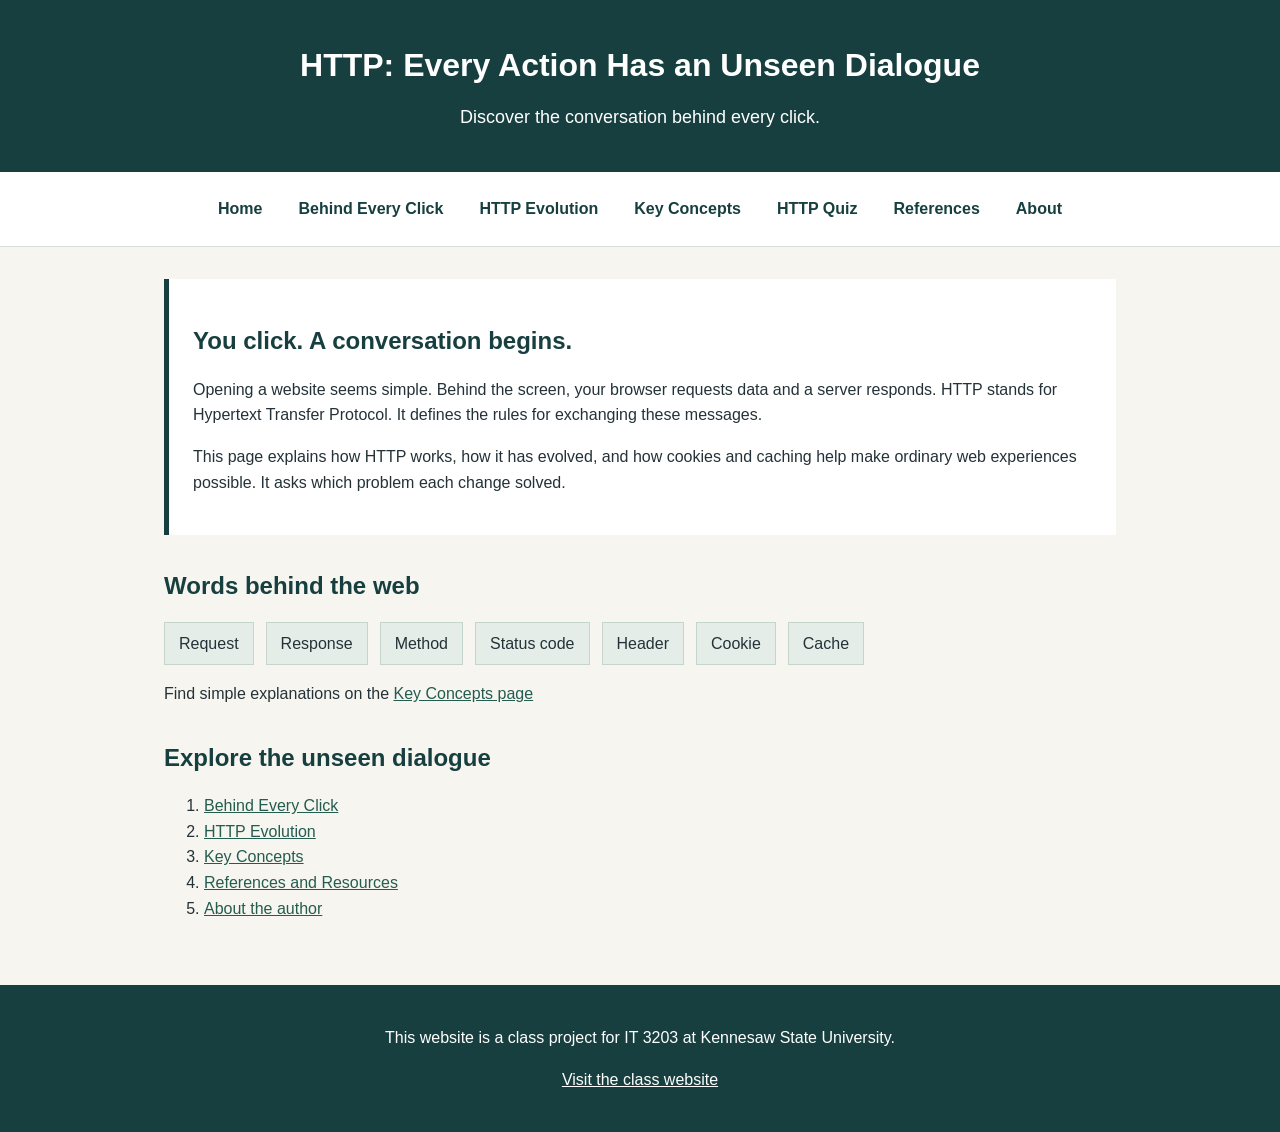
<file: index.html>
<!DOCTYPE html>
<html lang="en">
<head>
    <meta charset="UTF-8">
    <meta name="viewport" content="width=device-width, initial-scale=1.0">
    <title>HTTP: Every Action Has an Unseen Dialogue</title>
    <link rel="stylesheet" href="style.css">
</head>
<body>
    <!-- Website title and introduction -->
    <header>
        <h1>HTTP: Every Action Has an Unseen Dialogue</h1>
        <p>Discover the conversation behind every click.</p>
    </header>
    <!-- Main navigation menu -->
    <nav aria-label="Main navigation">
        <a href="index.html">Home</a>
        <a href="behind-the-click.html">Behind Every Click</a>
        <a href="evolution.html">HTTP Evolution</a>
        <a href="concepts.html">Key Concepts</a>
        <a href="quiz.html">HTTP Quiz</a>
        <a href="references.html">References</a>
        <a href="about.html">About</a>
    </nav>
    <main>
        <section id="introduction">
            <h2>You click. A conversation begins.</h2>
            <p>
              Opening a website seems simple. Behind the screen, your browser requests data and a server responds. HTTP stands for Hypertext Transfer Protocol. It defines the rules for exchanging these messages.
            </p>
            <p>
              This page explains how HTTP works, how it has evolved, and how cookies and caching help make ordinary web experiences possible. It asks which problem each change solved.
            </p>
        </section>
        <!-- Preview of the key concepts-->
        <section>
            <h2>Words behind the web</h2>
            <ul class="key-terms">
                <li>Request</li>
                <li>Response</li>
                <li>Method</li>
                <li>Status code</li>
                <li>Header</li>
                <li>Cookie</li>
                <li>Cache</li>
            </ul>
            <p>
              Find simple explanations on the
              <a href="concepts.html">Key Concepts page</a>
            </p>
        </section>
        <!-- Table of contents -->
        <section>
            <h2>Explore the unseen dialogue</h2>
            <ol>
                <li><a href="behind-the-click.html">Behind Every Click</a></li>
                <li><a href="evolution.html">HTTP Evolution</a></li>
                <li><a href="concepts.html">Key Concepts</a></li>
                <li><a href="references.html">References and Resources</a></li>
                <li><a href= "about.html">About the author</a></li>
            </ol>
        </section>
    </main>
    <!-- Required class project information -->
    <footer>
        <p>This website is a class project for IT 3203 at Kennesaw State University.</p>
        <p>
            <a href="https://ksuweb.github.io/IT3203/">Visit the class website</a>
        </p>
    </footer>
</body>
</html>
</file>
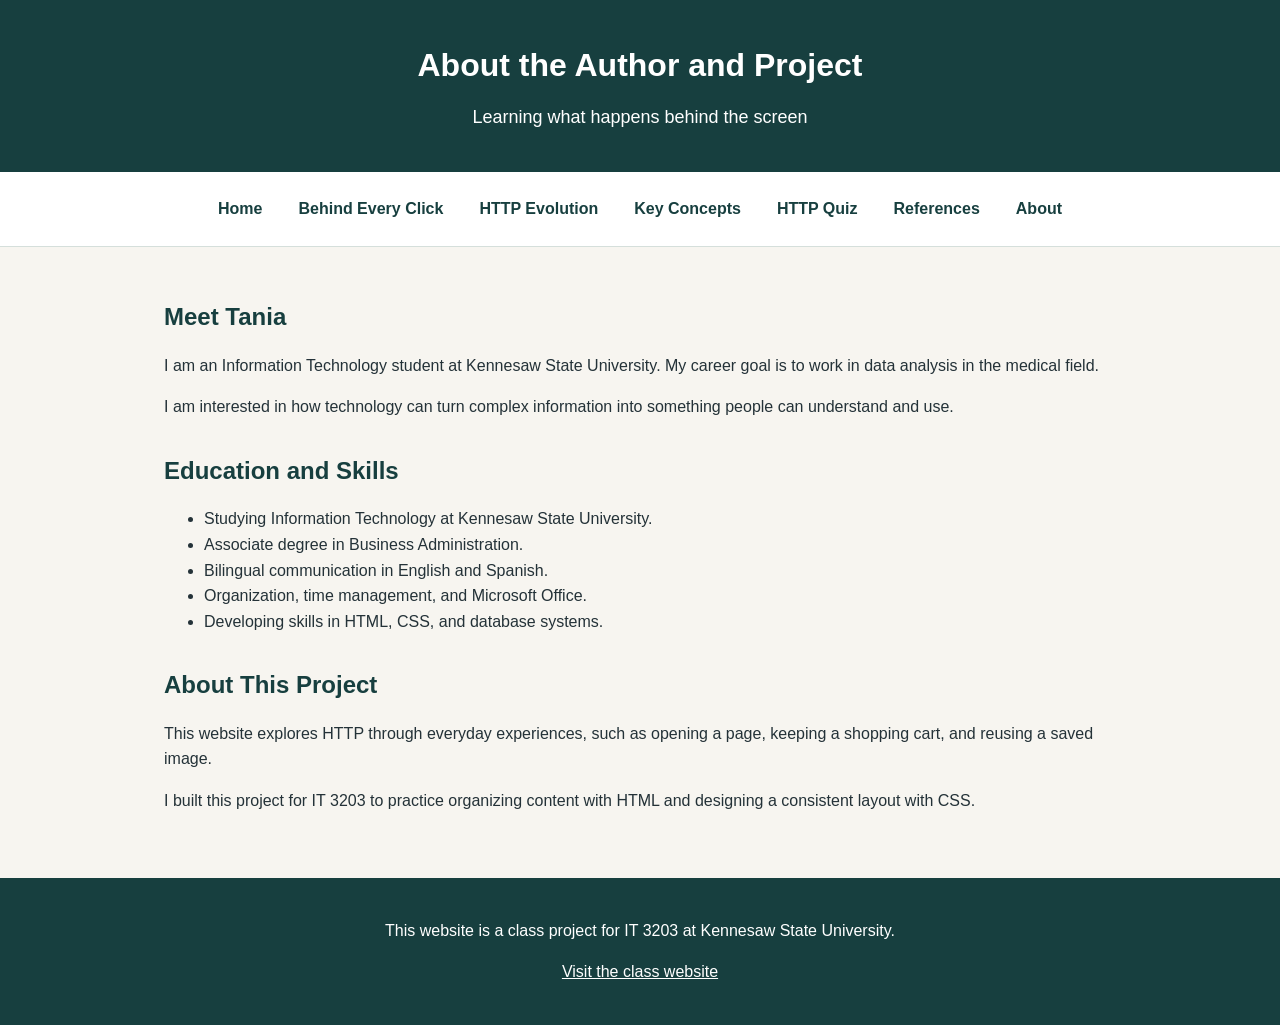
<file: about.html>
<!DOCTYPE html>
<html lang="en">
<head>
    <meta charset="UTF-8">
    <meta name="viewport" content="width=device-width, initial-scale=1.0">
    <title>About | HTTP</title>
    <link rel="stylesheet" href="style.css">
</head>
<body>
    <!-- Page heading -->
    <header>
        <h1>About the Author and Project</h1>
        <p>Learning what happens behind the screen</p>
    </header>

    <!-- Main navigation menu -->
    <nav aria-label="Main navigation">
        <a href="index.html">Home</a>
        <a href="behind-the-click.html">Behind Every Click</a>
        <a href="evolution.html">HTTP Evolution</a>
        <a href="concepts.html">Key Concepts</a>
        <a href="quiz.html">HTTP Quiz</a>
        <a href="references.html">References</a>
        <a href="about.html">About</a>
    </nav>
    <!-- Author introduction -->
    <main>
        <section>
            <h2>Meet Tania</h2>
            <p>
                I am an Information Technology student at Kennesaw State University. My career goal is to work in data analysis in the medical field.
            </p>
            <p>
                I am interested in how technology can turn complex information into something people can understand and use.
            </p>
        </section>
        <!-- Education and Skills -->
        <section>
            <h2>Education and Skills</h2>
            <ul>
                <li>Studying Information Technology at Kennesaw State University.</li>
                <li>Associate degree in Business Administration.</li>
                <li>Bilingual communication in English and Spanish.</li>
                <li>Organization, time management, and Microsoft Office.</li>
                <li>Developing skills in HTML, CSS, and database systems.</li>
            </ul>
        </section>
        <!-- Project purpose -->
        <section>
            <h2>About This Project</h2>
            <p>
                This website explores HTTP through everyday experiences, such as opening a page, keeping a shopping cart, and reusing a saved image.
            </p>
            <p>
                I built this project for IT 3203 to practice organizing content with HTML and designing a consistent layout with CSS.
            </p>
        </section>
    </main>

    <!-- Required class project information -->
    <footer>
        <p>This website is a class project for IT 3203 at Kennesaw State University.</p>
        <p>
            <a href="https://ksuweb.github.io/IT3203/">Visit the class website</a>
        </p>
    </footer>
    </body>
</html>
</file>
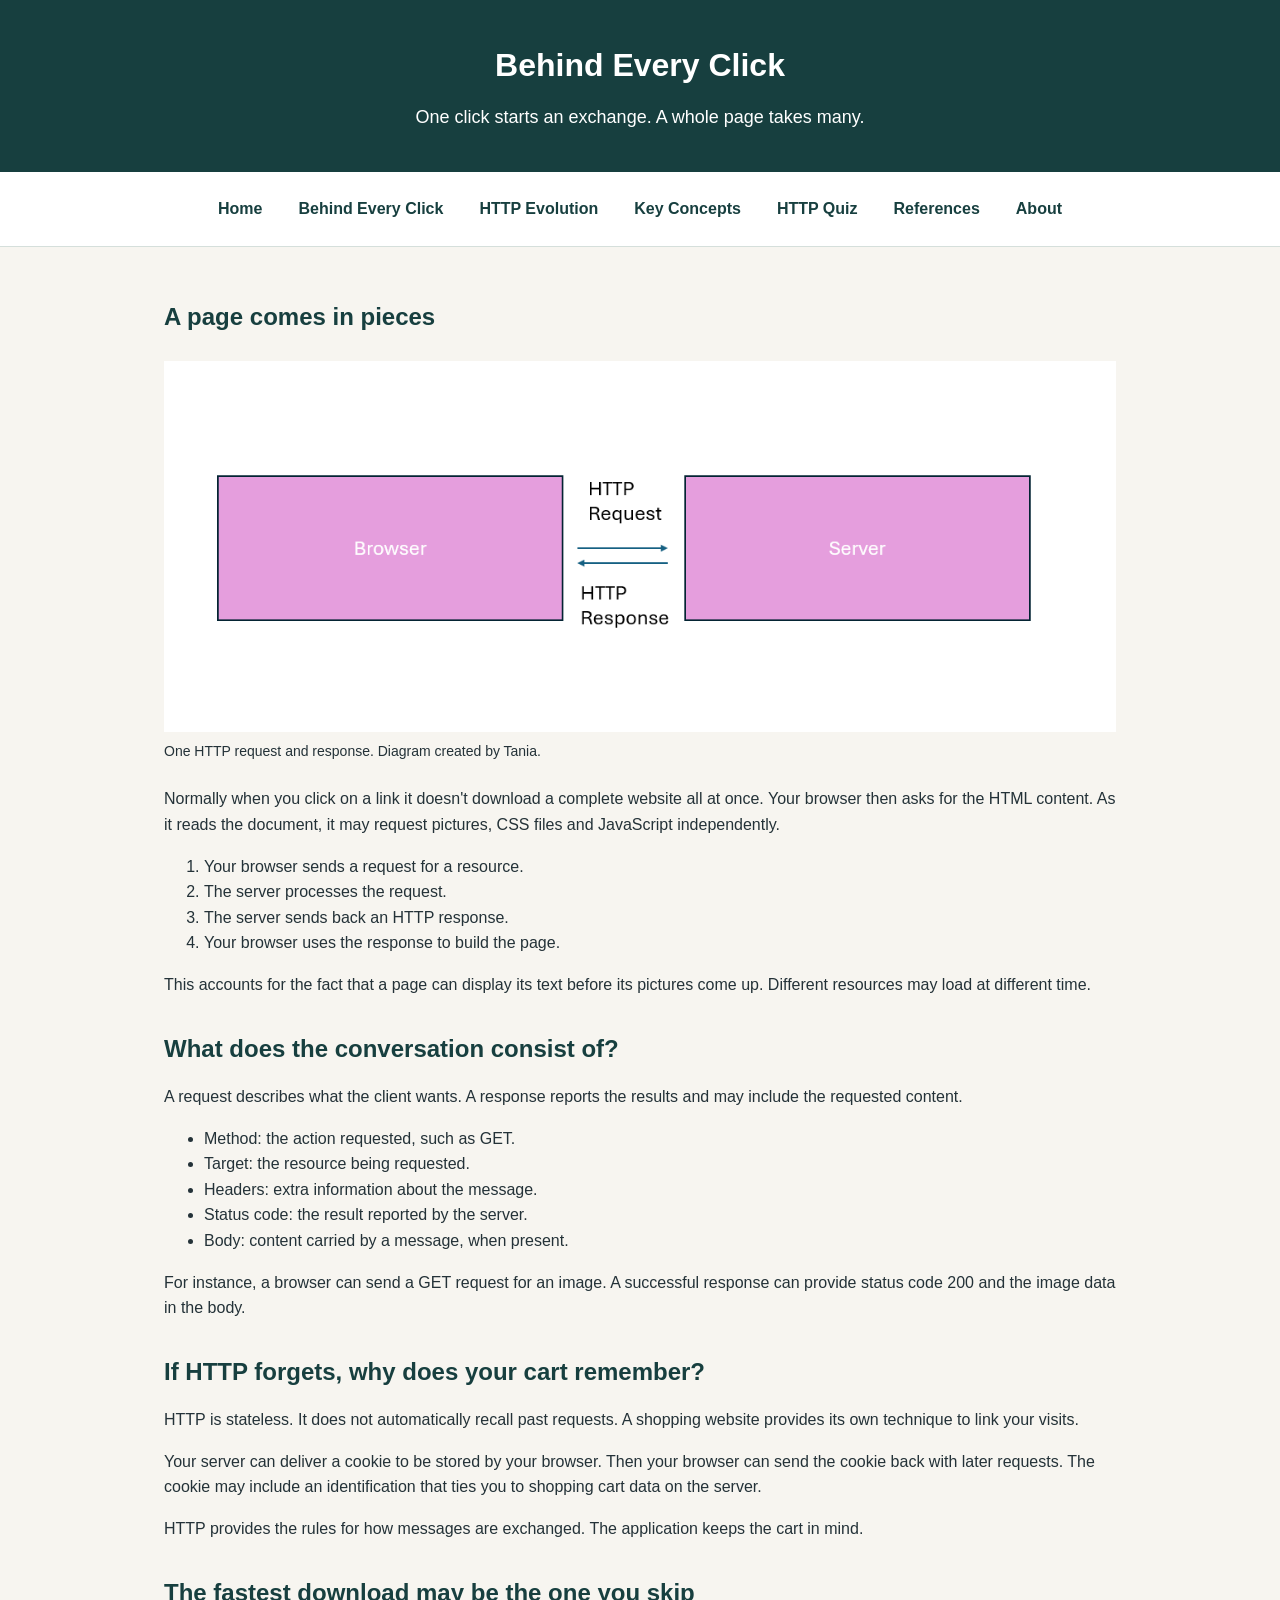
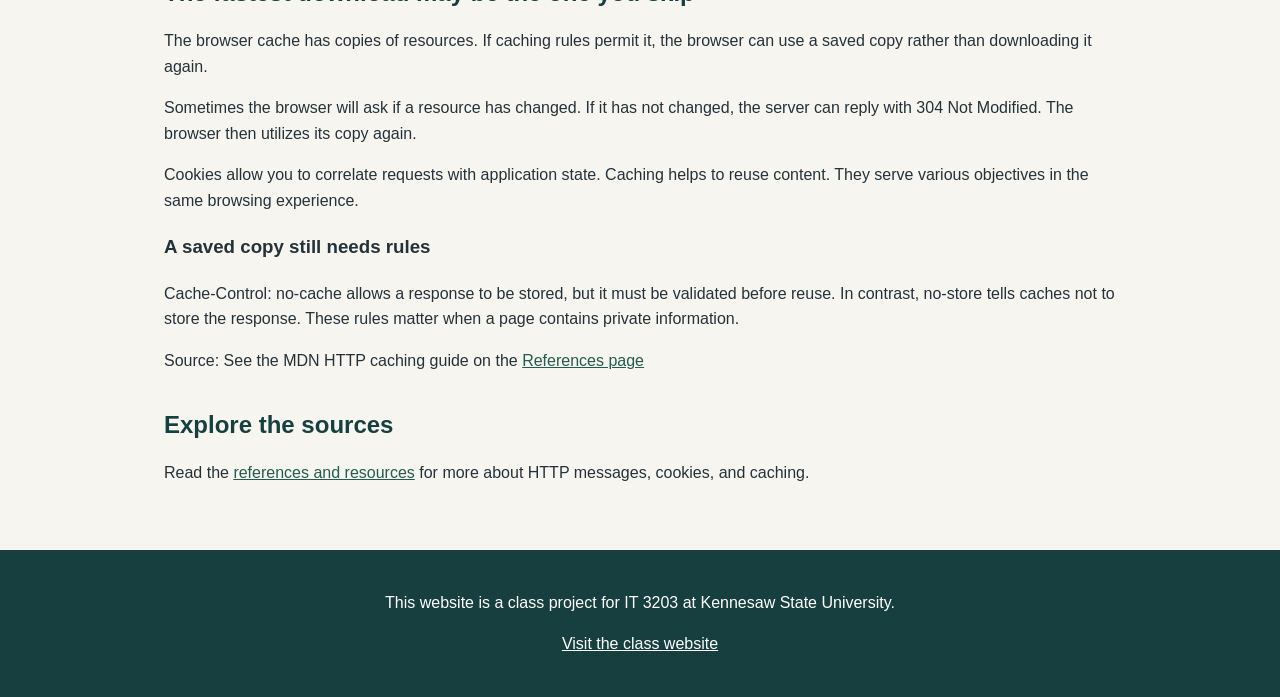
<file: behind-the-click.html>
<!DOCTYPE html>
<html lang="en">
<head>
    <meta charset="UTF-8">
    <meta name="viewport" content="width=device-width, initial-scale=1.0">
    <title>Behind Every Click | HTTP</title>
    <link rel="stylesheet" href="style.css">
</head>
<body>
    <!-- Page heading -->
    <header>
        <h1>Behind Every Click</h1>
        <p>One click starts an exchange. A whole page takes many.</p>
    </header>
    <!-- Main navigation menu -->
    <nav aria-label="Main navigation">
        <a href="index.html">Home</a>
        <a href="behind-the-click.html">Behind Every Click</a>
        <a href="evolution.html">HTTP Evolution </a>
        <a href="concepts.html">Key Concepts</a>
        <a href="quiz.html">HTTP Quiz</a>
        <a href="references.html">References</a>
        <a href="about.html">About</a>
    </nav>
    <!-- How a browser requests a web page -->
    <main>
        <section>
            <h2>A page comes in pieces</h2>
            <!-- Original browser and server diagram -->
            <figure>
                <img src="http-exchange.png"
                     alt="Browser sends an HTTP request to the server, which returns an HTTP response.">
                <figcaption>One HTTP request and response. Diagram created by Tania.</figcaption>
            </figure>
            <p>
               Normally when you click on a link it doesn't download a complete website all at once. Your browser then asks for the HTML content. As it reads the document, it may request pictures, CSS files and JavaScript independently. 
            </p>
            <ol>
                <li>Your browser sends a request for a resource.</li>
                <li>The server processes the request.</li>
                <li>The server sends back an HTTP response.</li>
                <li>Your browser uses the response to build the page.</li>
            </ol>
            <p>
                This accounts for the fact that a page can display its text before its pictures come up. Different resources may load at different time.
            </p>
        </section>
        <!-- Parts of an HTTP exchange -->
        <section>
            <h2>What does the conversation consist of?</h2>
            <p>
                A request describes what the client wants. A response reports the results and may include the requested content.
            </p>
            <ul>
                <li>Method: the action requested, such as GET.</li>
                <li>Target: the resource being requested.</li>
                <li>Headers: extra information about the message.</li>
                <li>Status code: the result reported by the server.</li>
                <li>Body: content carried by a message, when present.</li>
            </ul>
            <p>
                For instance, a browser can send a GET request for an image. A successful response can provide status code 200 and the image data in the body.
            </p>
        </section>
        <!-- Cookies connect separate requests -->
        <section>
            <h2>If HTTP forgets, why does your cart remember?</h2>
            <p>
                HTTP is stateless. It does not automatically recall past requests. A shopping website provides its own technique to link your visits.
            </p>
            <p>
                Your server can deliver a cookie to be stored by your browser. Then your browser can send the cookie back with later requests. The cookie may include an identification that ties you to shopping cart data on the server.
            </p>
            <p>
                HTTP provides the rules for how messages are exchanged. The application keeps the cart in mind.
            </p>
        </section>
        <!-- Caching can reduce repeated downloads -->
        <section>
            <h2>The fastest download may be the one you skip</h2>
            <p>
                The browser cache has copies of resources. If caching rules permit it, the browser can use a saved copy rather than downloading it again.
            </p>
            <p>
                Sometimes the browser will ask if a resource has changed. If it has not changed, the server can reply with 304 Not Modified. The browser then utilizes its copy again.
            </p>
            <p>
               Cookies allow you to correlate requests with application state. Caching helps to reuse content. They serve various objectives in the same browsing experience.
            </p>
            <h3>A saved copy still needs rules</h3>
            <p>
                Cache-Control: no-cache allows a response to be stored, but it must be validated before reuse. In contrast, no-store tells caches not to store the response. These rules matter when a page contains private information.
            </p>
            <p>
                Source: See the MDN HTTP caching guide on the
                <a href="references.html">References page</a>
            </p>
        </section>
        <!-- Sources for this page -->
        <section>
            <h2>Explore the sources</h2>
            <p>
                Read the
                <a href="references.html">references and resources</a>
                for more about HTTP messages, cookies, and caching.
            </p>
        </section>
    </main>
    <!-- Required class project information -->
    <footer>
        <p>This website is a class project for IT 3203 at Kennesaw State University.</p>
        <p>
            <a href="https://ksuweb.github.io/IT3203/">Visit the class website</a>
        </p>
    </footer>
</body>
</html>
</file>
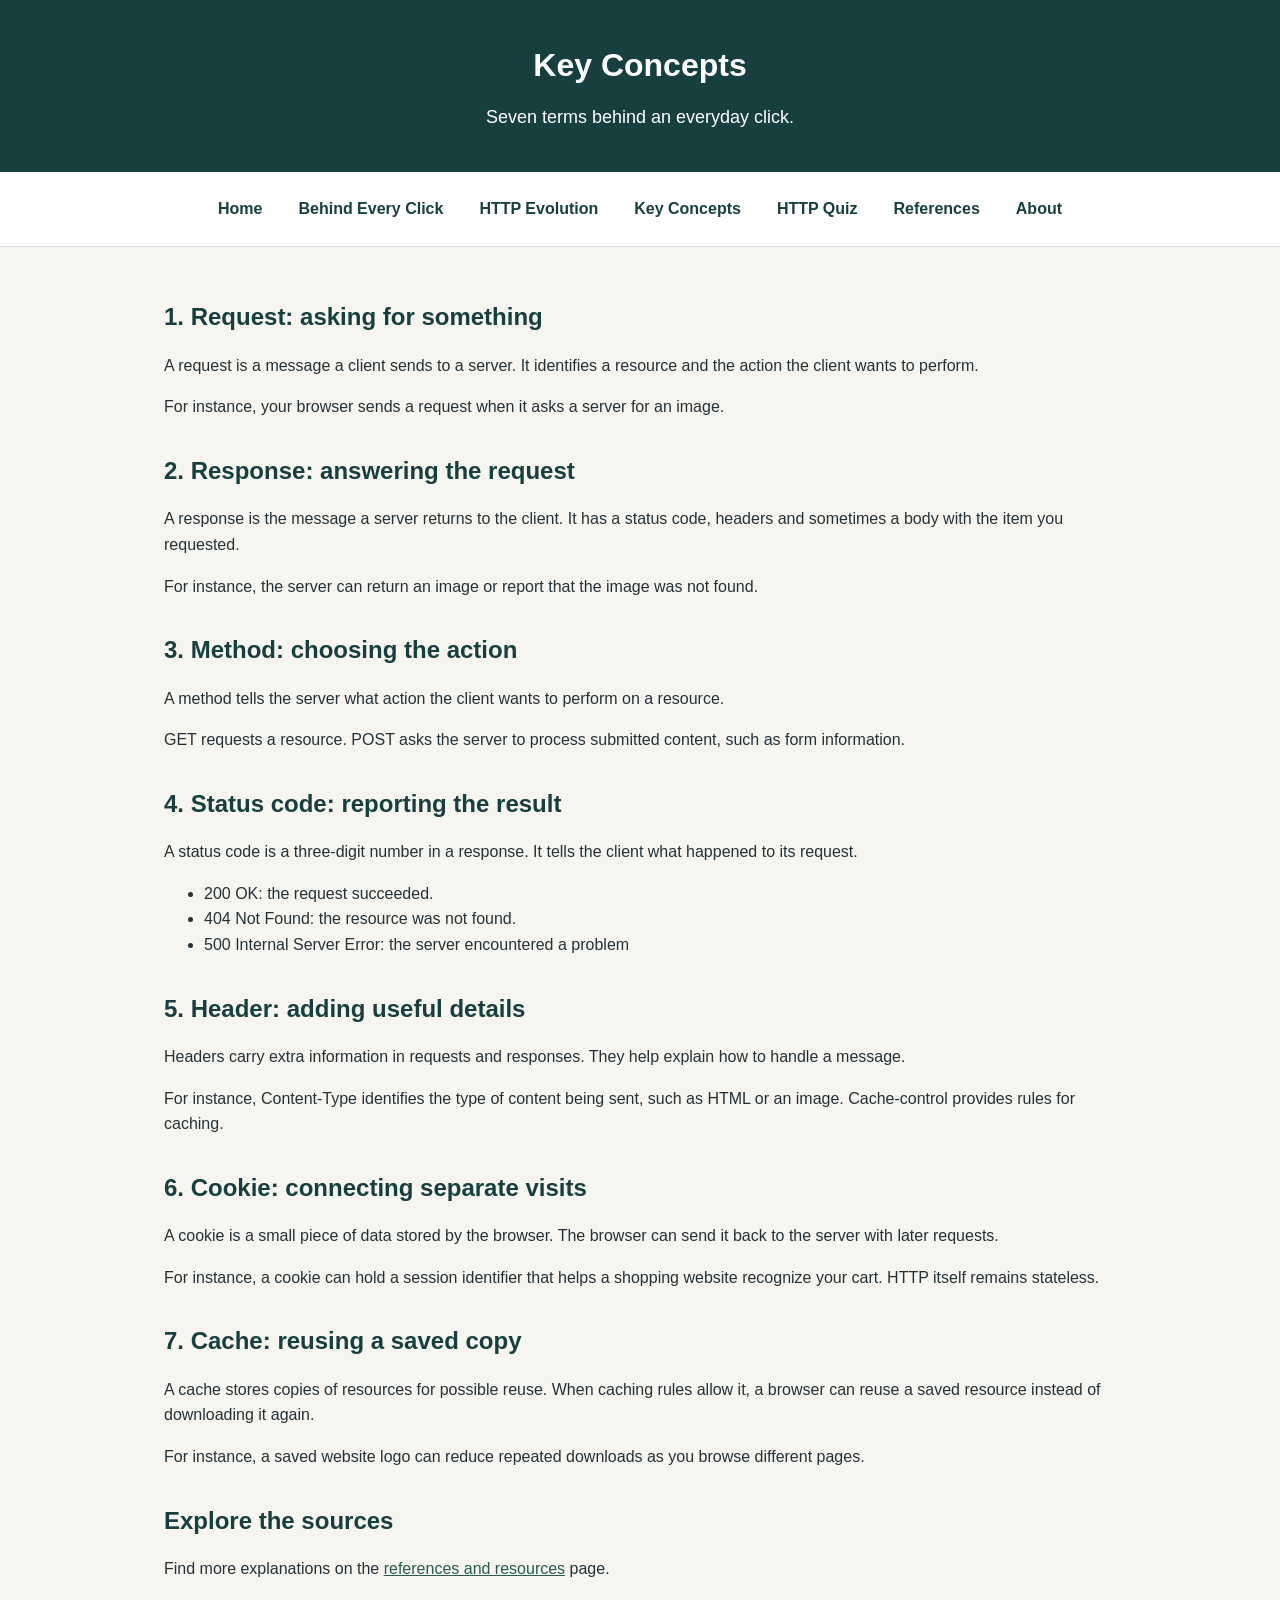
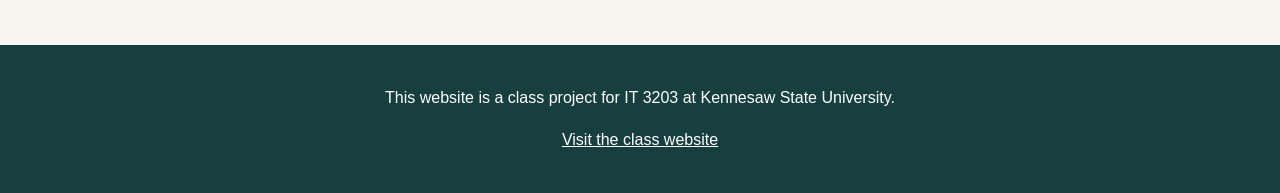
<file: concepts.html>
<!DOCTYPE html>
<html lang="en">
<head>
    <meta charset="UTF-8">
    <meta name="viewport" content="width=device-width, initial-scale=1.0">
    <title>Key concepts | HTTP</title>
    <link rel="stylesheet" href="style.css">
</head>
<body>
    <!-- Page heading -->
    <header>
        <h1>Key Concepts</h1>
        <p>Seven terms behind an everyday click.</p>
    </header>

    <!-- Main navigation menu -->
    <nav aria-label="Main navigation">
        <a href="index.html">Home</a>
        <a href="behind-the-click.html">Behind Every Click</a>
        <a href="evolution.html">HTTP Evolution</a>
        <a href="concepts.html">Key Concepts</a>
        <a href="quiz.html">HTTP Quiz</a>
        <a href="references.html">References</a>
        <a href="about.html">About</a>
    </nav>
    <!-- HTTP terms and everyday examples -->
    <main>
        <section>
            <h2>1. Request: asking for something</h2>
            <p>
                A request is a message a client sends to a server. It identifies a resource and the action the client wants to perform.
            </p>
            <p>
                For instance, your browser sends a request when it asks a server for an image.
            </p>
        </section>
        <section>
            <h2>2. Response: answering the request</h2>
            <p>
                A response is the message a server returns to the client. It has a status code, headers and sometimes a body with the item you requested.
            </p>
            <p>
                For instance, the server can return an image or report that the image was not found.
            </p>
        </section>
        <section>
            <h2>3. Method: choosing the action</h2>
            <p>
                A method tells the server what action the client wants to perform on a resource.
            </p>
            <p>
                GET requests a resource. POST asks the server to process submitted content, such as form information.
            </p>
        </section>
        <section>
            <h2>4. Status code: reporting the result</h2>
            <p>
                A status code is a three-digit number in a response. It tells the client what happened to its request.
            </p>
            <ul>
                <li>200 OK: the request succeeded.</li>
                <li>404 Not Found: the resource was not found.</li>
                <li>500 Internal Server Error: the server encountered a problem</li>
            </ul>
        </section>
        <section>
            <h2>5. Header: adding useful details</h2>
            <p>
                Headers carry extra information in requests and responses. They help explain how to handle a message.
            </p>
            <p>
                For instance, Content-Type identifies the type of content being sent, such as HTML or an image. Cache-control provides rules for caching.
            </p>
        </section>
        <section>
            <h2>6. Cookie: connecting separate visits</h2>
            <p>
                A cookie is a small piece of data stored by the browser. The browser can send it back to the server with later requests.
            </p>
            <p>
                For instance, a cookie can hold a session identifier that helps a shopping website recognize your cart. HTTP itself remains stateless.
            </p>
        </section>
        <section>
            <h2>7. Cache: reusing a saved copy</h2>
            <p>
                A cache stores copies of resources for possible reuse. When caching rules allow it, a browser can reuse a saved resource instead of downloading it again.
            </p>
            <p>
                For instance, a saved website logo can reduce repeated downloads as you browse different pages.
            </p>
        </section>
        <!-- Sources for these definitions -->
        <section>
            <h2>Explore the sources</h2>
            <p>
                Find more explanations on the
                <a href="references.html">references and resources</a>
                page.
            </p>
        </section>
    </main>

    <!-- Required class project information -->
    <footer>
        <p>This website is a class project for IT 3203 at Kennesaw State University.</p>
        <p>
            <a href="https://ksuweb.github.io/IT3203/">Visit the class website</a>
        </p>
    </footer>
</body>
</html>
</file>
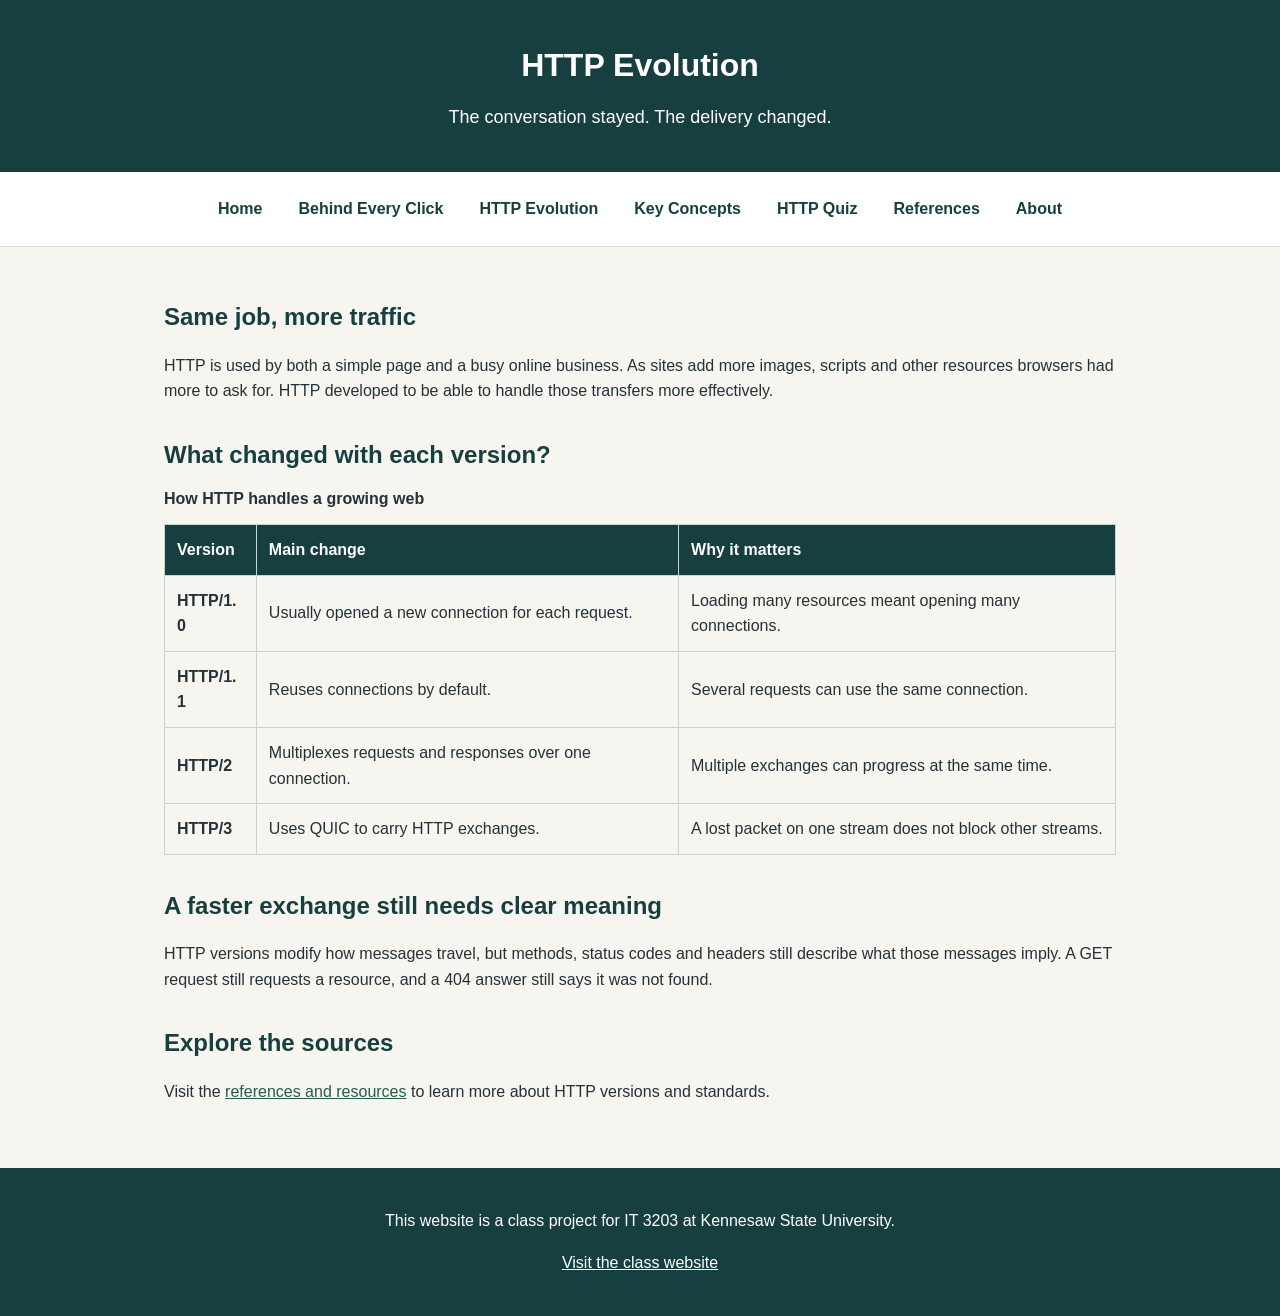
<file: evolution.html>
<!DOCTYPE html>
<html lang="en">
<head>
    <meta charset="UTF-8">
    <meta name="viewport" content="width=device-width, initial-scale=1.0">
    <title>HTTP Evolution | HTTP</title>
    <link rel="stylesheet" href="style.css">
</head>
<body>
    <!-- Page heading -->
    <header>
        <h1>HTTP Evolution</h1>
        <p>The conversation stayed. The delivery changed.</p>
    </header>
    <!-- Main navigation menu -->
    <nav aria-label="Main navigation">
        <a href="index.html">Home</a>
        <a href="behind-the-click.html">Behind Every Click</a>
        <a href="evolution.html">HTTP Evolution</a>
        <a href="concepts.html">Key Concepts</a>
        <a href="quiz.html">HTTP Quiz</a>
        <a href="references.html">References</a>
        <a href="about.html">About</a>
    </nav>
    <!-- Why HTTP changed -->
    <main>
        <section>
            <h2>Same job, more traffic</h2>
            <p>
                HTTP is used by both a simple page and a busy online business. As sites add more images, scripts and other resources browsers had more to ask for. HTTP developed to be able to handle those transfers more effectively.
            </p>
        </section>
        <!-- Compare HTTP versions -->
        <section>
            <h2>What changed with each version?</h2>
            <div class="table-scroll" role="region" aria-label="HTTP version comparison" tabindex="0">
            <table>
                <caption>How HTTP handles a growing web</caption>
                <thead>
                    <tr>
                        <th scope="col">Version</th>
                        <th scope="col">Main change</th>
                        <th scope="col">Why it matters</th>
                    </tr>
                </thead>
                <tbody>
                    <tr>
                        <th scope="row">HTTP/1.0</th>
                        <td>Usually opened a new connection for each request.</td>
                        <td>Loading many resources meant opening many connections.</td>
                    </tr>
                    <tr>
                        <th scope="row">HTTP/1.1</th>
                        <td>Reuses connections by default.</td>
                        <td>Several requests can use the same connection.</td>
                    </tr>
                    <tr>
                        <th scope="row">HTTP/2</th>
                        <td>Multiplexes requests and responses over one connection.</td>
                        <td>Multiple exchanges can progress at the same time.</td>
                    </tr>
                    <tr>
                        <th scope="row">HTTP/3</th>
                        <td>Uses QUIC to carry HTTP exchanges.</td>
                        <td>A lost packet on one stream does not block other streams.</td>
                    </tr>
                </tbody>
            </table>
            </div>
        </section>
        <!-- What the versions share -->
        <section>
            <h2>A faster exchange still needs clear meaning</h2>
            <p>
                HTTP versions modify how messages travel, but methods, status codes and headers still describe what those messages imply. A GET request still requests a resource, and a 404 answer still says it was not found.
            </p>
        </section>
        <!-- Sources for this page -->
        <section>
            <h2>Explore the sources</h2>
            <p>
                Visit the 
                <a href="references.html">references and resources</a>
                to learn more about HTTP versions and standards.
            </p>
        </section>
    </main>
    <!-- Required class project information-->
    <footer>
        <p>This website is a class project for IT 3203 at Kennesaw State University.</p>
        <p>
            <a href="https://ksuweb.github.io/IT3203/">Visit the class website</a>
        </p>
    </footer>
</body>
</html>
</file>
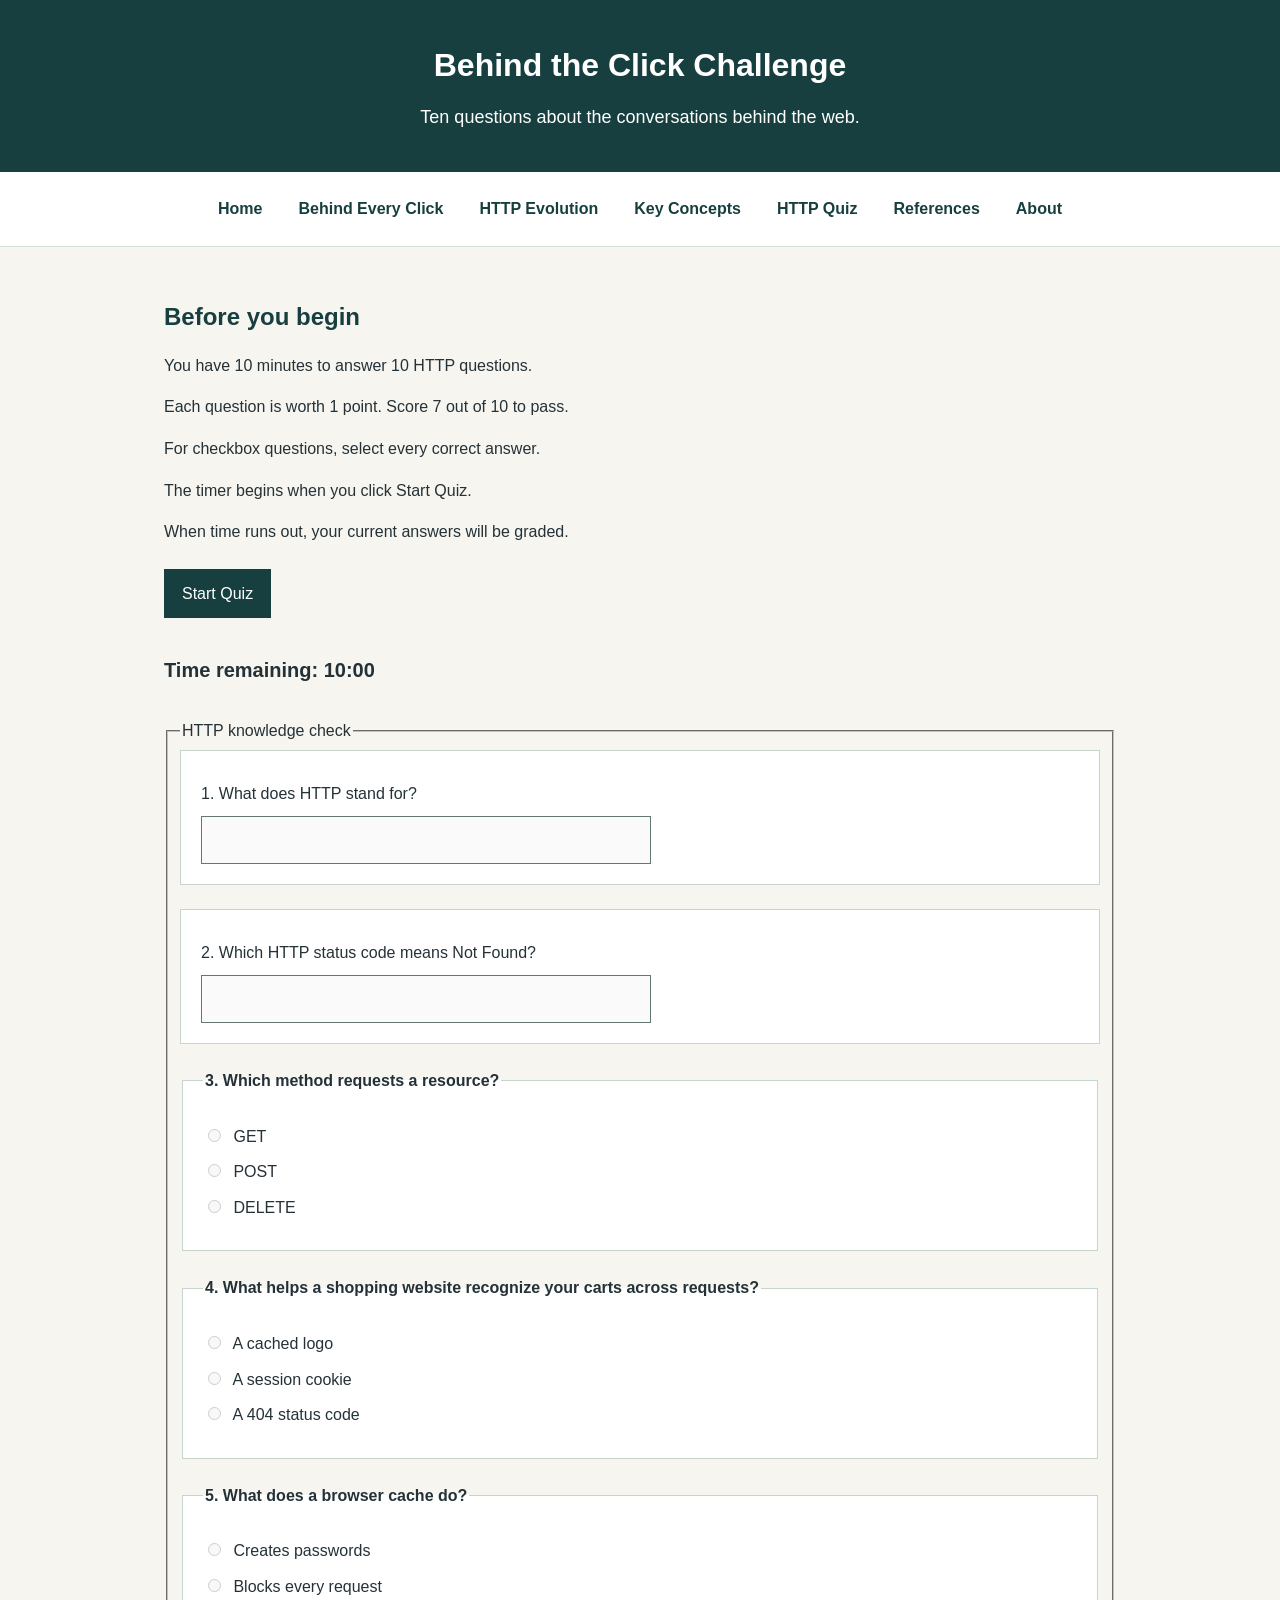
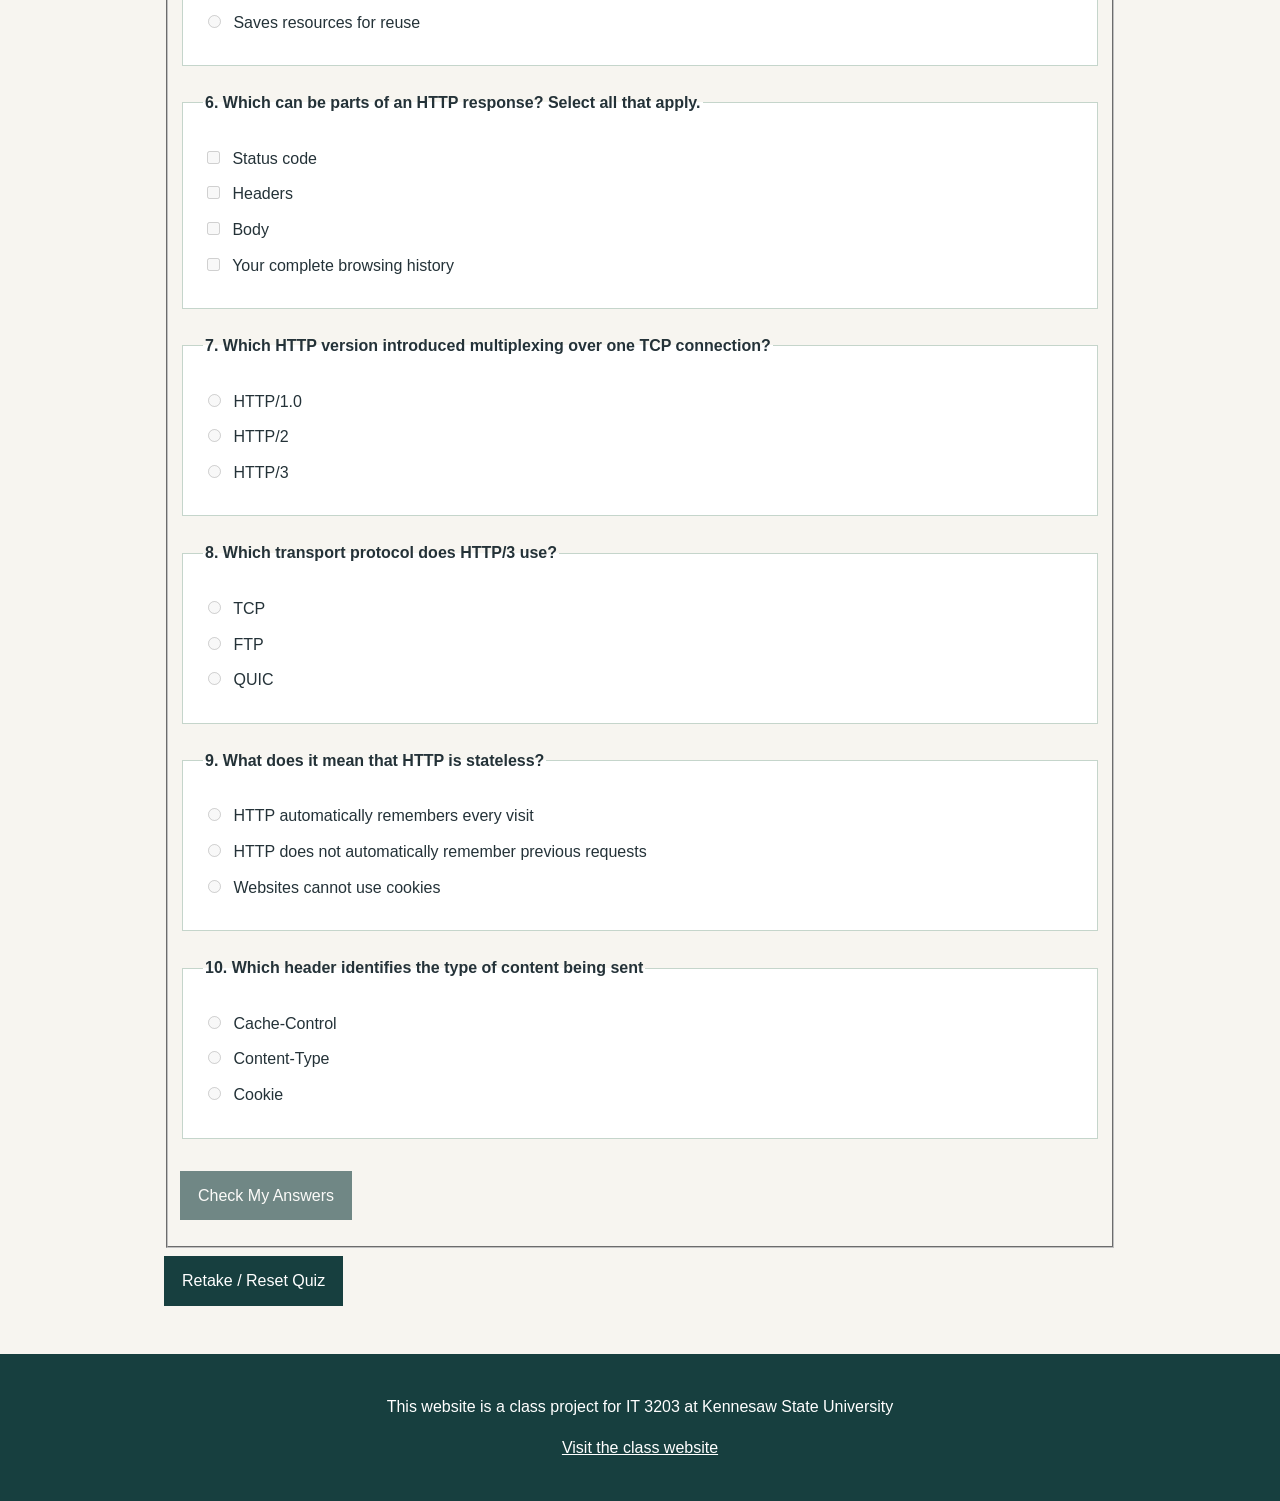
<file: quiz.html>
<!DOCTYPE html>
<html lang="en">
<head>
    <meta charset="UTF-8">
    <meta name="viewport" content="width=device-width, initial-scale=1.0">
    <title>HTTP Quiz | HTTP</title>
    <link rel="stylesheet" href="style.css">
    <script src="quiz.js" defer></script>
</head>
<body>
<!-- Quiz page heading -->
<header>
    <h1>Behind the Click Challenge</h1>
    <p>Ten questions about the conversations behind the web.</p>
</header>

    <!-- Main navigation menu -->
    <nav aria-label="Main navigation">
        <a href="index.html">Home</a>
        <a href="behind-the-click.html">Behind Every Click</a>
        <a href="evolution.html">HTTP Evolution</a>
        <a href="concepts.html">Key Concepts</a>
        <a href="quiz.html" aria-current="page">HTTP Quiz</a>
        <a href="references.html">References</a>
        <a href="about.html">About</a>
    </nav>
    <main>
        <!-- Quiz instructions and timer -->
        <section aria-labelledby="quiz-instructions">
            <h2 id="quiz-instructions">Before you begin</h2>
            <p>You have 10 minutes to answer 10 HTTP questions.</p>
            <p>Each question is worth 1 point. Score 7 out of 10 to pass.</p>
            <p>For checkbox questions, select every correct answer.</p>
            <p>The timer begins when you click Start Quiz.</p>
            <p>When time runs out, your current answers will be graded.</p>
            <button type="button" id="start-quiz">Start Quiz</button>
            <p id="timer" role="timer">Time remaining: 10:00</p>
        </section>
        <!-- Questions stay disabled until the quiz starts -->
        <form id="quiz-form">
            <fieldset id="quiz-fields" disabled>
                <legend>HTTP knowledge check</legend>

                <!-- Question 1: fill in the blank -->
                <div class="quiz-question">
                    <label for="q1">1. What does HTTP stand for?</label>
                    <input type="text" id="q1" name="q1"
                            autocomplete="off">
                </div>
                <!-- Question 2: fill in the blank-->
                <div class="quiz-question">
                    <label for="q2">2. Which HTTP status code means Not Found?</label>
                    <input type="text" id="q2" name="q2"
                            autocomplete="off">
                </div>
                <!-- Question 3: single answer -->
                <fieldset class="quiz-question">
                    <legend>3. Which method requests a resource?</legend>
                    <label>
                        <input type="radio" name="q3" value="get"> GET
                    </label>
                    <label>
                        <input type="radio" name="q3" value="post"> POST
                    </label>
                    <label>
                        <input type="radio" name="q3" value="delete"> DELETE
                    </label>
                </fieldset>
                <!-- Question 4: single answer -->
                <fieldset class="quiz-question">
                    <legend>4. What helps a shopping website recognize your carts across requests?</legend>
                    <label>
                        <input type="radio" name="q4" value="cache"> A cached logo
                    </label>
                    <label>
                        <input type="radio" name="q4" value="cookie"> A session cookie
                    </label>
                    <label>
                        <input type="radio" name="q4" value="status"> A 404 status code
                    </label>
                </fieldset>
                <!-- Question 5: single answer -->
                <fieldset class="quiz-question">
                    <legend>5. What does a browser cache do?</legend>
                    <label>
                        <input type="radio" name="q5" value="password"> Creates passwords
                    </label>
                    <label>
                        <input type="radio" name="q5" value="request"> Blocks every request
                    </label>
                    <label>
                        <input type="radio" name="q5" value="reuse"> Saves resources for reuse
                    </label>
                </fieldset>
                <!-- Question 6: multiple selections -->
                <fieldset class="quiz-question">
                    <legend>6. Which can be parts of an HTTP response? Select all that apply.</legend>
                    <label>
                        <input type="checkbox" name="q6" value="status"> Status code
                    </label>
                    <label>
                        <input type="checkbox" name="q6" value="headers"> Headers
                    </label>
                    <label>
                        <input type="checkbox" name="q6" value="body"> Body
                    </label>
                    <label>
                        <input type="checkbox" name="q6" value="history"> Your complete browsing history
                    </label>
                </fieldset>
                <!-- Question 7: single answer -->
                <fieldset class="quiz-question">
                    <legend>7. Which HTTP version introduced multiplexing over one TCP connection?</legend>
                    <label>
                        <input type="radio" name="q7" value="http1"> HTTP/1.0
                    </label>
                    <label>
                        <input type="radio" name="q7" value="http2"> HTTP/2
                    </label>
                    <label>
                        <input type="radio" name="q7" value="http3"> HTTP/3
                    </label>
                </fieldset>
                <!-- Question 8: single answer -->
                <fieldset class="quiz-question">
                    <legend>8. Which transport protocol does HTTP/3 use?</legend>
                    <label>
                        <input type="radio" name="q8" value="tcp"> TCP
                    </label>
                    <label>
                        <input type="radio" name="q8" value="ftp"> FTP
                    </label>
                    <label>
                        <input type="radio" name="q8" value="quic"> QUIC
                    </label>
                </fieldset>
                <!-- Question 9: single answer -->
                <fieldset class="quiz-question">
                    <legend>9. What does it mean that HTTP is stateless?</legend>
                    <label>
                        <input type="radio" name="q9" value="memory"> HTTP automatically remembers every visit
                    </label>
                    <label>
                        <input type="radio" name="q9" value="independent"> HTTP does not automatically remember previous requests
                    </label>
                    <label>
                        <input type="radio" name="q9" value="cookies"> Websites cannot use cookies
                    </label>
                </fieldset>
                <!-- Question 10: single answer -->
                <fieldset class="quiz-question">
                    <legend>10. Which header identifies the type of content being sent</legend>
                    <label>
                        <input type="radio" name="q10" value="cache-control"> Cache-Control
                    </label>
                    <label>
                        <input type="radio" name="q10" value="content-type"> Content-Type
                    </label>
                    <label>
                        <input type="radio" name="q10" value="cookie"> Cookie
                    </label>
                </fieldset>
                <!-- Grade the answers when clicked -->
                <button type="button" id="submit-quiz">Check My Answers</button>
            </fieldset>

            <!-- Clear answers, results, and the timer -->
            <button type="button" id="reset-quiz">Retake / Reset Quiz</button>
        </form>
        <!-- Javascript displays the scores and answers here -->
        <section id="quiz-results" aria-labelledby="results-heading"
                 tabindex="-1" hidden>
            <h2 id="results-heading">Your quiz results</h2>
            <p id="quiz-summary"></p>
            <p id="time-spent"></p>
            <ol id="answer-results"></ol>
        </section>
    </main>

    <!-- Required class project information -->
    <footer>
        <p>This website is a class project for IT 3203 at Kennesaw State University</p>
        <p>
            <a href="https://ksuweb.github.io/IT3203/">Visit the class website</a>
        </p>
    </footer>
</body>
</html>
</file>
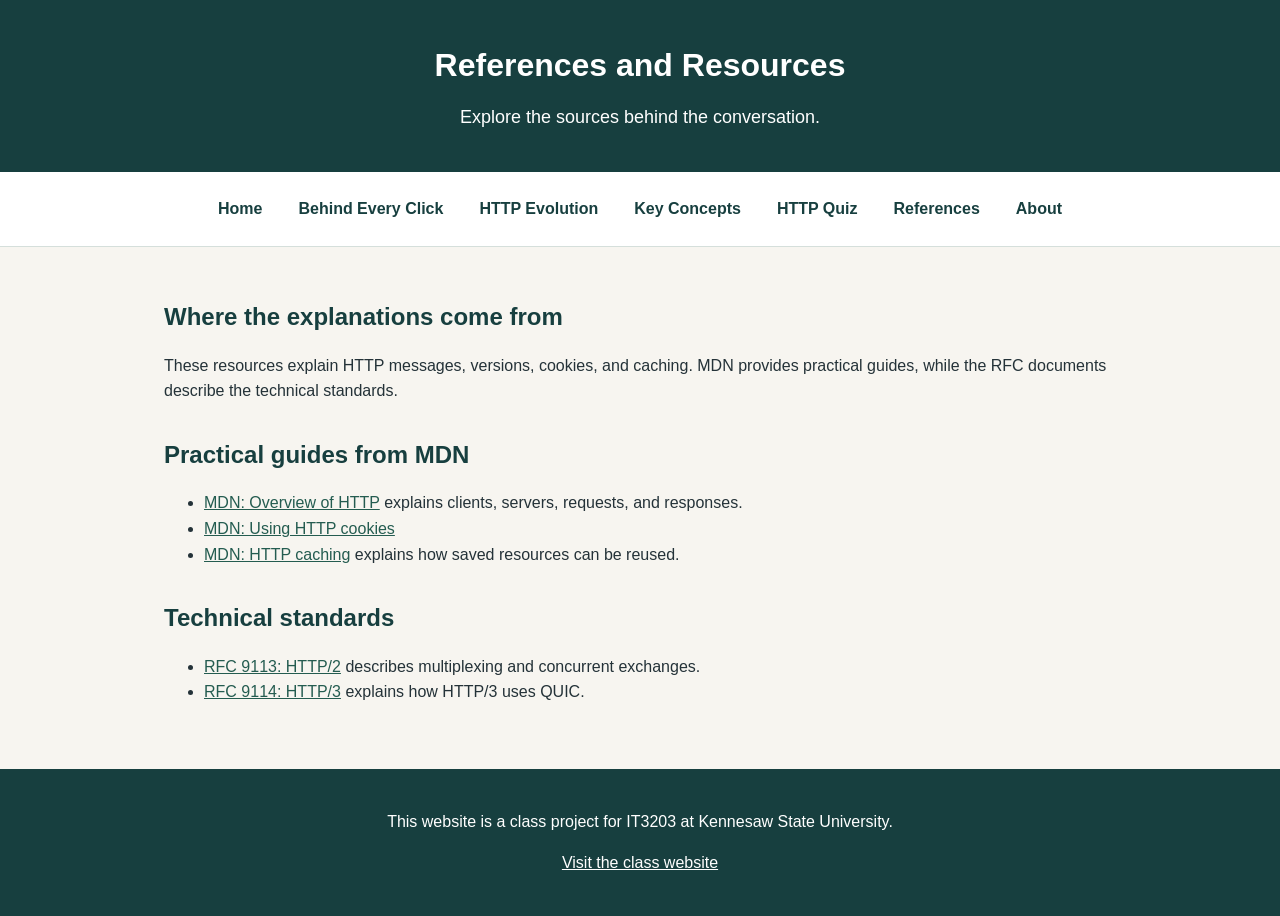
<file: references.html>
<!DOCTYPE html>
<html lang="en">
<head>
    <meta charset="UTF-8">
    <meta name="viewport" content="width=device-width, initial-scale=1.0">
    <title>References | HTTP</title>
    <link rel="stylesheet" href="style.css">
</head>
<body>
    <!-- Page heading -->
    <header>
        <h1>References and Resources</h1>
        <p>Explore the sources behind the conversation.</p>
    </header>

    <!-- Main navigation menu -->
    <nav aria-label="Main navigation">
        <a href="index.html">Home</a>
        <a href="behind-the-click.html">Behind Every Click</a>
        <a href="evolution.html">HTTP Evolution</a>
        <a href="concepts.html">Key Concepts</a>
        <a href="quiz.html">HTTP Quiz</a>
        <a href="references.html">References</a>
        <a href="about.html">About</a>
    </nav>
    <!-- Research sources -->
    <main>
        <section>
            <h2>Where the explanations come from</h2>
            <p>
                These resources explain HTTP messages, versions, cookies, and caching. MDN provides practical guides, while the RFC documents describe the technical standards.
            </p>
        </section>
        <section>
            <h2>Practical guides from MDN</h2>
            <ul>
                <li>
                    <a href="https://developer.mozilla.org/en-US/docs/Web/HTTP/Guides/Overview">MDN: Overview of HTTP</a> explains clients, servers, requests, and responses.
                </li>
                <li>
                    <a href="https://developer.mozilla.org/en-US/docs/Web/HTTP/Guides/Cookies">MDN: Using HTTP cookies</a>
                </li>
                <li>
                    <a href="https://developer.mozilla.org/en-US/docs/Web/HTTP/Guides/Caching">MDN: HTTP caching</a> explains how saved resources can be reused.
                </li>
            </ul>
        </section>
        <section>
            <h2>Technical standards</h2>
            <ul>
                <li>
                    <a href="https://www.rfc-editor.org/rfc/rfc9113">RFC 9113: HTTP/2</a> describes multiplexing and concurrent exchanges.
                </li>
                <li>
                    <a href="https://datatracker.ietf.org/doc/html/rfc9114">RFC 9114: HTTP/3</a> explains how HTTP/3 uses QUIC.
                </li>
            </ul>
        </section>
    </main>

    <!-- Required class project-->
    <footer>
        <p>This website is a class project for IT3203 at Kennesaw State University.</p>
        <p>
            <a href="https://ksuweb.github.io/IT3203/">Visit the class website</a>
        </p>
    </footer>
</body>
</html>
</file>
<file: style.css>
/* General page appearance */
body {
    margin: 0;
    font-family: Arial, sans-serif;
    font-size: 16px;
    line-height: 1.6;
    color: #243238;
    background-color: #f7f5f0;
}

header {
    background-color: #173f3f;
    color: #ffffff;
    padding: 40px 24px;
    text-align: center;
}

header h1 {
    margin: 0 0 12px;
    font-size: 32px;
}

header p {
    margin: 0;
    font-size: 18px;
}

/* Navigation Layout */
nav{
    display: flex;
    flex-wrap: wrap;
    justify-content: center;
    gap: 12px;
    padding: 16px;
    background-color: #ffffff;
    border-bottom: 1px solid #d5dfdb;
}

nav a {
    color: #173f3f;
    text-decoration: none;
    font-weight: bold;
    padding: 8px 12px;
}

/* Highlight links when the pointer is over them */
nav a:hover {
    background-color: #173f3f;
    color: #ffffff;
}

/* Arrange key terms using a class selector*/
.key-terms {
    display: flex;
    flex-wrap: wrap;
    gap: 12px;
    padding:0 ;
    list-style: none;
}

.key-terms li {
    padding: 8px 14px;
    background-color: #e4ede8;
    border: 1px solid #c5d5cb;
}

/* Footer appearance*/
footer {
    background-color: #173f3f;
    color: #ffffff;
    text-align: center;
    padding: 24px;
}

footer a {
    color: #ffffff;
    text-decoration: underline;
}

footer a:hover {
    color: #e0d5b8;
}

/* Main content spacing */
main {
    max-width: 1000px;
    margin: 0 auto;
    padding: 32px 24px;
}

section {
    margin-bottom: 32px;
}

h2 {
    color: #173f3f;
    margin-bottom: 12px;
}

/* ID selector for the introduction */
#introduction {
    padding: 24px;
    background-color: #ffffff;
    border-left: 5px solid #173f3f;
}

/* Content links*/
main a {
    color: #245c50;
    text-decoration: underline;
}

main a:hover {
    color: #173f3f;
    text-decoration: none;
}

/* Diagram size and caption */
figure {
    margin: 24px 0;
}

figure img {
    display: block;
    max-width: 100%;
    height: auto;
}

figcaption {
    margin-top: 8px;
    font-size: 14px;
}

/* HTTP version comparison table */
table {
    width: 100%;
    border-collapse: collapse;
}

th,td {
    border: 1px solid #c5d5cb;
    padding: 12px;
    text-align: left;
}

thead{
    background-color: #173f3f;
    color: #ffffff;
}

caption {
    text-align: left;
    font-weight: bold;
    margin-bottom: 12px;
}
/* Quiz questions and form controls */
.quiz-question {
    margin-bottom: 24px;
    padding: 20px;
    border: 1px solid #c5d5cb;
    background-color: #ffffff;
}

.quiz-question legend {
    font-weight: bold;
}

.quiz-question label {
    display: block;
    margin: 10px 0 ;
}

.quiz-question input[type="text"] {
    width: 100%;
    max-width: 450px;
    box-sizing: border-box;
    padding: 10px;
    font: inherit;
    border: 1px solid #647870;
}

.quiz-question input[type="radio"],
.quiz-question input[type="checkbox"] {
    margin-right: 8px;
}
#start-quiz,
#submit-quiz,
#reset-quiz {
    padding: 12px 18px;
    margin: 8px 8px 16px 0;
    background-color: #173f3f;
    color: #ffffff;
    border: 0;
    font: inherit;
    cursor: pointer;
}

#start-quiz:hover,
#submit-quiz:hover,
#reset-quiz:hover {
    background-color: #245c50;
}

button:disabled {
    opacity: 0.6;
    cursor: not-allowed;

}

#timer {
    font-size: 20px;
    font-weight: bold;
}

/* Quiz scores and feedback */
.correct {
    color: #176334;
}

.incorrect {
    color: #a12622;
}

#quiz-summary {
    font-size: 24px;
    font-weight: bold;
}

#answer-results li {
    margin-bottom: 12px;
}

/* Keep padding and borders inside element widths */
* {
    box-sizing: border-box;
}

/* Allow long links and quiz fields to fit narrow screens */
main {
    overflow-wrap: anywhere;
}

#quiz-fields,
.quiz-question {
    min-width: 0;
}

/* Tablet screens: reduce spacing while keeping text readdable */
@media (max-width: 768px) {
    header {
        padding: 32px 20px;
    }

    main {
        padding: 24px 20px;
    }

    nav {
        gap: 8px;
        padding: 12px;
    }

    nav a {
        min-height: 44px;
        display: flex;
        align-items: center;
        justify-content: center;
    }

    th,
    td {
        padding: 8px;
    }
} 

/* Phone screens: simplify the menu and reduce spacing */
@media (max-width: 480px) {
    header {
        padding: 24px 16px;
    }

    header h1 {
        font-size: 26px;
    }

    main {
        padding: 20px 16px;
    }

    nav {
        flex-direction: column;
        gap: 4px;
    }

    nav a {
        width: 100%;
    }

    #introduction,
    .quiz-question {
        padding: 12px;
    }

    #quiz-fields {
        margin: 0;
        padding: 8px;
    }

    #start-quiz,
    #submit-quiz,
    #reset-quiz {
        width: 100%;
        min-height: 44px;
        margin: 8px 0 16px;
    }
}

/*Let wide tables scroll within the page */
.table-scroll {
    max-width: 100%;
    overflow-x: auto;
}

.table-scroll table {
    min-width: 560px;
}
</file>
